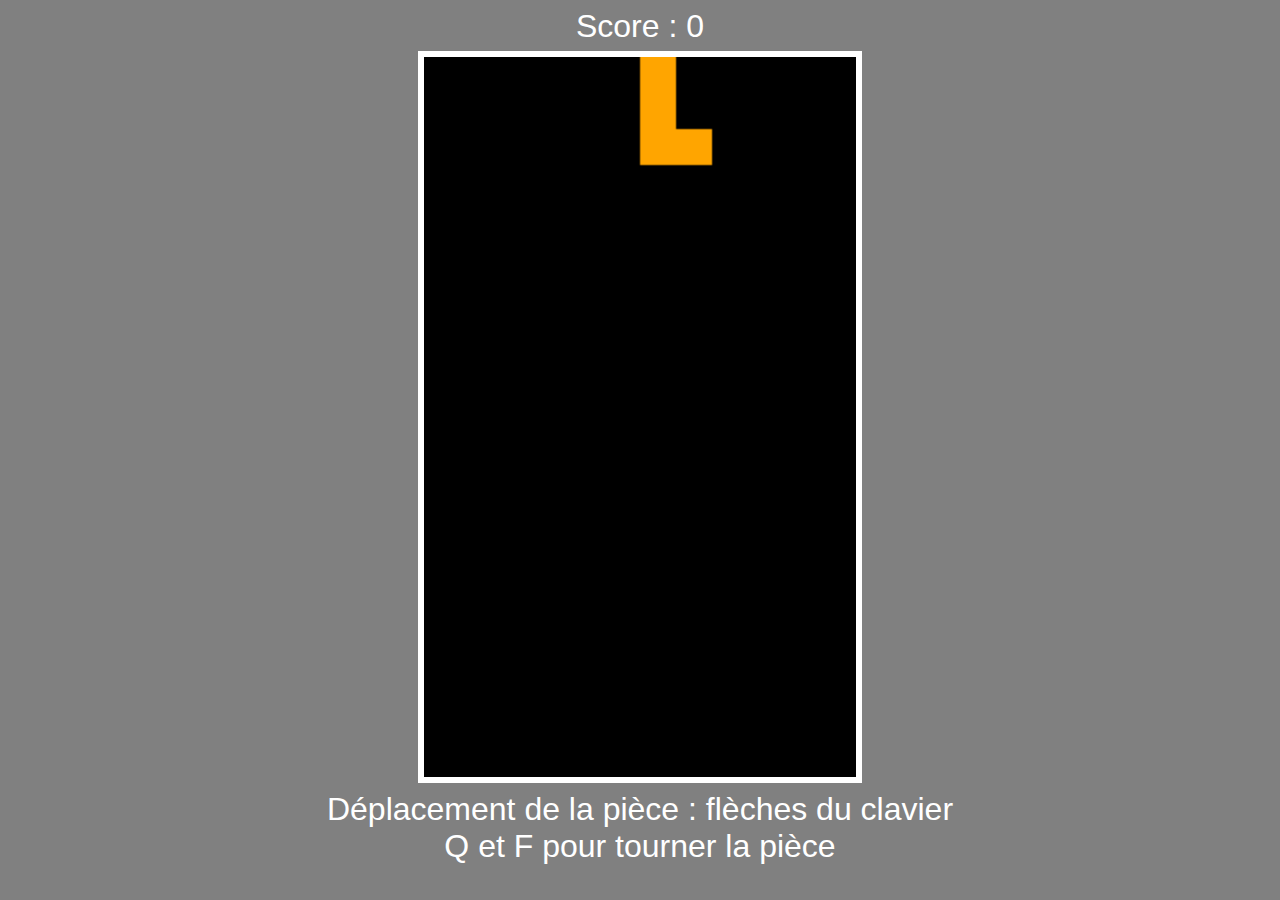
<file: Tetris/index.html>
<!DOCTYPE html>
<html lang="en">
<head>
    <meta charset="UTF-8">
    <meta name="viewport" content="width=device-width, initial-scale=1.0">
    <title>Tetris</title>
</head>
<body>
    <div class="score">Score : 
    <span id="score"></span>
</div>
    <canvas id="tetris" width="240" height="400"></canvas>
    <script src="tetris.js"></script>
    <div>Déplacement de la pièce : flèches du clavier <br>Q et F pour tourner la pièce </div>
    </body>  
</body>
<style>
    body {
        background: grey;
        color: white;
        font-family: 'Franklin Gothic Medium', 'Arial Narrow', Arial, sans-serif;
        font-size: 2em;
        text-align: center;
    }
    canvas {
        border: solid .2em white;
        height: 80vh;
    }
    .score{
        margin-bottom: 0.2em
    }
</style>
</html>
</file>
